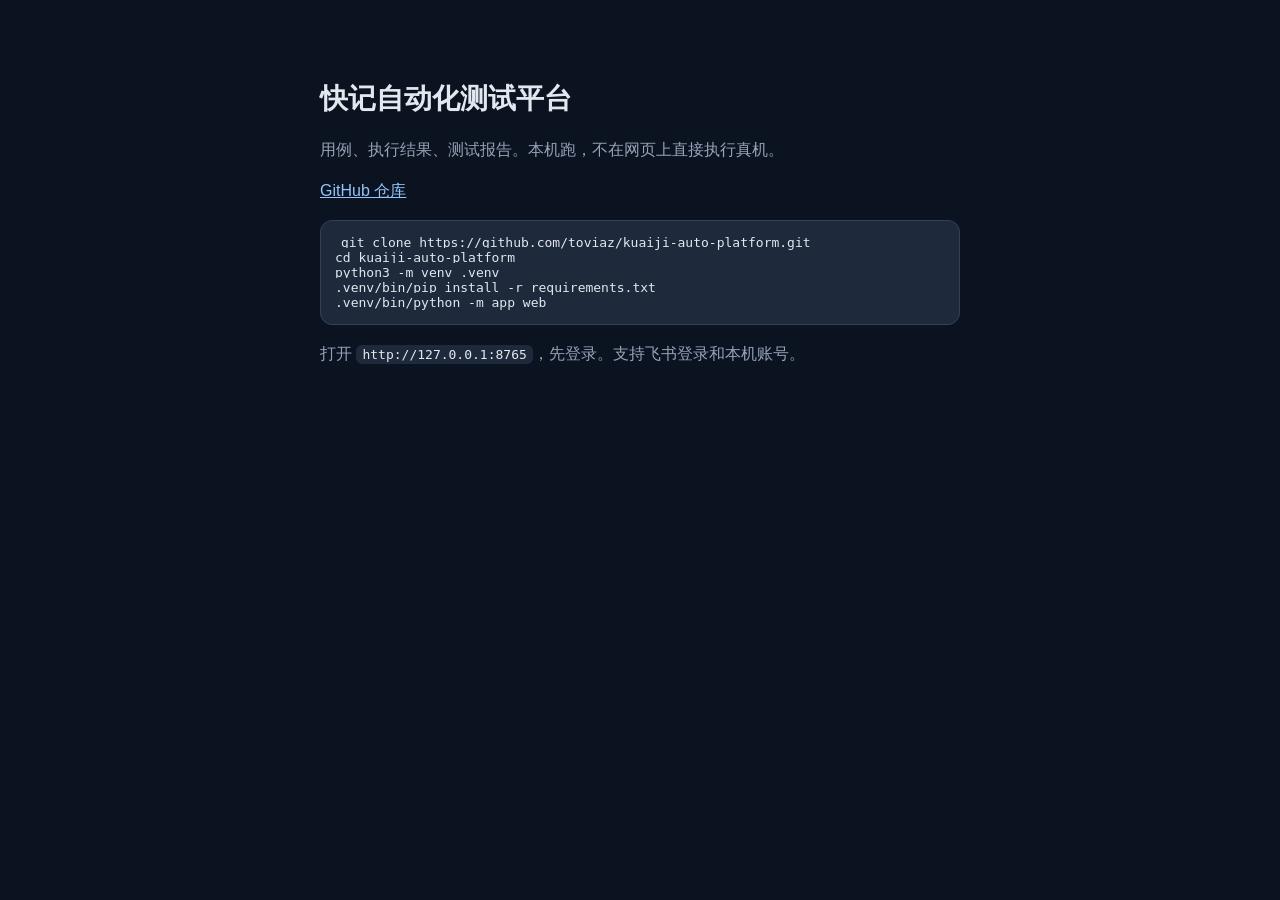
<file: docs/index.html>
<!doctype html>
<html lang="zh-CN">
<head>
  <meta charset="utf-8">
  <meta name="viewport" content="width=device-width, initial-scale=1">
  <title>快记自动化测试平台</title>
  <style>
    body { margin: 0; font-family: -apple-system, BlinkMacSystemFont, "PingFang SC", sans-serif; background: #0b1220; color: #e2e8f0; }
    main { max-width: 640px; margin: 80px auto; padding: 0 24px; }
    h1 { font-size: 28px; }
    p { color: #94a3b8; line-height: 1.6; }
    a { color: #93c5fd; }
    code { background: #1e293b; padding: 2px 6px; border-radius: 6px; color: #e2e8f0; }
    pre { background: #1e293b; border: 1px solid #334155; border-radius: 12px; padding: 14px; overflow: auto; }
  </style>
</head>
<body>
<main>
  <h1>快记自动化测试平台</h1>
  <p>用例、执行结果、测试报告。本机跑，不在网页上直接执行真机。</p>
  <p><a href="https://github.com/toviaz/kuaiji-auto-platform">GitHub 仓库</a></p>
  <pre><code>git clone https://github.com/toviaz/kuaiji-auto-platform.git
cd kuaiji-auto-platform
python3 -m venv .venv
.venv/bin/pip install -r requirements.txt
.venv/bin/python -m app web</code></pre>
  <p>打开 <code>http://127.0.0.1:8765</code>，先登录。支持飞书登录和本机账号。</p>
</main>
</body>
</html>
</file>
